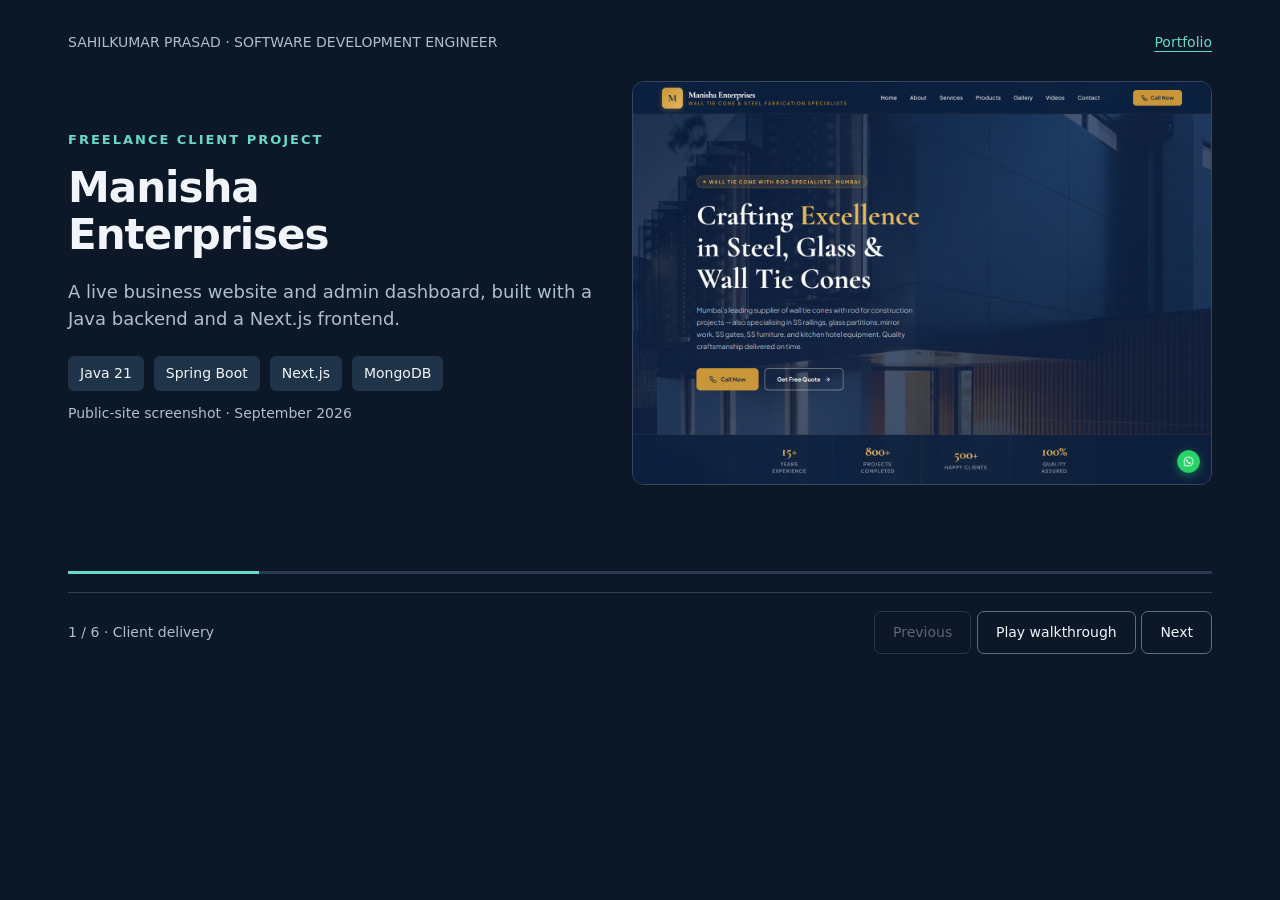
<file: walkthroughs/manisha-enterprises.html>
<!doctype html>
<html lang="en">
<head>
<meta charset="utf-8"><meta name="viewport" content="width=device-width,initial-scale=1">
<meta name="description" content="Sahilkumar Prasad's freelance Java, Spring Boot and Next.js client project walkthrough for Manisha Enterprises.">
<title>Manisha Enterprises — Project Walkthrough | Sahilkumar Prasad</title>
<style>
:root{color-scheme:dark;--bg:#0c1727;--panel:#15253a;--ink:#f1f5f9;--muted:#aebed1;--accent:#68d9c7}
*{box-sizing:border-box}body{margin:0;background:var(--bg);color:var(--ink);font:18px/1.5 system-ui,sans-serif}main{max-width:1240px;margin:auto;padding:32px 48px}header{display:flex;justify-content:space-between;align-items:center;font-size:14px;color:var(--muted);margin-bottom:28px}a{color:var(--accent);text-underline-offset:4px}.eyebrow{text-transform:uppercase;letter-spacing:2px;color:var(--accent);font-size:13px;font-weight:700}h1,h2{letter-spacing:-1px;line-height:1.12;margin:14px 0 20px;font-size:44px}p{max-width:760px;color:var(--muted);margin:12px 0}.slide{display:none;min-height:490px}.slide.active{display:block}.split{display:grid;grid-template-columns:1fr 1.1fr;gap:36px;align-items:center}.split h1,.split h2{font-size:42px}.shot{width:100%;border:1px solid #35475e;border-radius:12px}.tags{display:flex;gap:10px;flex-wrap:wrap;margin-top:24px}.tags span{padding:7px 12px;background:#203449;border-radius:6px;font-size:14px}.diagram{display:flex;gap:16px;align-items:center;margin:38px 0}.node{padding:24px 18px;background:var(--panel);border:1px solid #36536b;border-radius:10px;flex:1;min-width:0}.node strong{color:var(--accent);display:block;font-size:20px}.node small{display:block;color:var(--muted);margin-top:8px;font-size:15px}.arrow{color:var(--accent);font-size:28px}.cards{display:grid;grid-template-columns:repeat(3,1fr);gap:20px;margin-top:34px}.card{padding:26px;background:var(--panel);border-radius:10px;border-top:3px solid var(--accent)}.card h3{font-size:22px;margin:0 0 14px}.card p{font-size:17px}footer{border-top:1px solid #2e4259;padding-top:18px;display:flex;justify-content:space-between;align-items:center;gap:12px}button{border:1px solid #597087;background:transparent;color:var(--ink);font:inherit;font-size:14px;padding:10px 18px;border-radius:7px;cursor:pointer}button:hover,button:focus-visible{background:#294359;outline:2px solid var(--accent)}button:disabled{opacity:.35;cursor:default}#counter{color:var(--muted);font-size:14px}.progress{height:3px;background:#263b51;margin-bottom:18px}.progress span{display:block;height:100%;background:var(--accent);transition:width .2s}.note{font-size:14px;color:var(--muted)}.recording main{padding-top:24px}.recording .slide{min-height:485px}
@media(max-width:700px){main{padding:20px}.split,.cards{grid-template-columns:1fr}.diagram{flex-direction:column;align-items:stretch}.arrow{text-align:center;transform:rotate(90deg)}h1,h2,.split h1,.split h2{font-size:32px}header{gap:15px}.slide{min-height:0;margin-bottom:30px}footer{flex-wrap:wrap}.shot{max-height:420px;object-fit:contain}.cards{gap:12px}button{padding:10px 13px}}
@media(prefers-reduced-motion:reduce){*{transition:none!important}}
</style>
</head>
<body><main>
<header><span>SAHILKUMAR PRASAD · SOFTWARE DEVELOPMENT ENGINEER</span><a href="../index.html#projects">Portfolio</a></header>
<section class="slide active" aria-label="Client delivery">
<div class="split"><div><div class="eyebrow">Freelance client project</div><h1>Manisha<br>Enterprises</h1><p>A live business website and admin dashboard, built with a Java backend and a Next.js frontend.</p><div class="tags"><span>Java 21</span><span>Spring Boot</span><span>Next.js</span><span>MongoDB</span></div><p class="note">Public-site screenshot · September 2026</p></div><img class="shot" src="manisha-public-site.png" alt="Public Manisha Enterprises website showcasing fabrication services"></div>
</section>
<section class="slide" aria-label="Client need">
<div class="eyebrow">01 / The client need</div><h2>A public presence.<br>A manageable application.</h2><p>The project brings the business's services and work online, with a separate admin interface for content and incoming enquiries.</p><div class="cards"><div class="card"><h3>Show the work</h3><p>Products, services, galleries and videos on the public website.</p></div><div class="card"><h3>Manage content</h3><p>An admin dashboard for maintaining business information and media.</p></div><div class="card"><h3>Receive enquiries</h3><p>A website form connected to the backend, plus direct WhatsApp contact links.</p></div></div>
</section>
<section class="slide" aria-label="Architecture">
<div class="eyebrow">02 / Architecture overview</div><h2>Java APIs behind the website.</h2><div class="diagram"><div class="node"><strong>Next.js</strong><small>Public pages and admin UI<br>TypeScript · Tailwind CSS</small></div><span class="arrow" aria-hidden="true">→</span><div class="node"><strong>Spring Boot</strong><small>REST endpoints<br>Validation · application logic</small></div><span class="arrow" aria-hidden="true">→</span><div class="node"><strong>Data & media</strong><small>MongoDB records<br>Cloudinary uploads</small></div></div><p>The frontend calls Java REST APIs to work with business content and enquiries. MongoDB stores application records; Cloudinary handles media uploads.</p><p class="note">Conceptual request flow, based on the implementation. Client source code remains private.</p>
</section>
<section class="slide" aria-label="Authentication and enquiries">
<div class="eyebrow">03 / Backend responsibilities</div><h2>Public access and admin actions.</h2><div class="cards"><div class="card"><h3>Authentication</h3><p>JWT-based admin authentication with Spring Security.</p></div><div class="card"><h3>Enquiry flow</h3><p>Form submission → REST API → validation and service logic → MongoDB.</p></div><div class="card"><h3>Content updates</h3><p>Admin screens work with backend endpoints to manage products, media and enquiries.</p></div></div><p class="note">This walkthrough shows the public website and explains the architecture; it does not display a client admin session or customer records.</p>
</section>
<section class="slide" aria-label="Contribution and evidence">
<div class="eyebrow">04 / My contribution</div><h2>From Java backend<br>to client-facing delivery.</h2><div class="cards"><div class="card"><h3>Backend</h3><p>Java 21/Spring Boot APIs, MongoDB persistence and JWT admin authentication.</p></div><div class="card"><h3>Frontend</h3><p>Next.js/TypeScript public website and content-management dashboard.</p></div><div class="card"><h3>Integration</h3><p>Cloudinary uploads and enquiry forms connected to the application workflow.</p></div></div><p>The live site is evidence of delivery. Customer volumes, conversion improvements and time savings have not been measured for this case study.</p>
</section>
<section class="slide" aria-label="Explore the project">
<div class="eyebrow">05 / Explore</div><h2>See the delivered website.</h2><p><a href="https://www.manishaenterprise.in/" target="_blank" rel="noopener noreferrer">www.manishaenterprise.in ↗</a></p><p>For Java backend interviews, I can walk through the request flow, authentication boundaries, data model and how the frontend connects to the APIs.</p><div class="tags"><span>Java backend development</span><span>REST API integration</span><span>Freelance client delivery</span></div><p style="margin-top:36px"><a href="../resume/SAHILKUMAR_PRASAD_SDE_RESUME.pdf">One-page resume</a> &nbsp;·&nbsp; <a href="https://github.com/Sahill1001">GitHub</a> &nbsp;·&nbsp; <a href="https://www.linkedin.com/in/sahilkumar-prasad-74abba272/">LinkedIn</a></p><p class="note"><a href="manisha-enterprises.webm" download>Download the 90-second captioned walkthrough</a> · Silent WebM video</p>
</section>
<div class="progress" aria-hidden="true"><span id="progress" style="width:16.67%"></span></div>
<footer><span id="counter" aria-live="polite">1 / 6 · Client delivery</span><div><button id="previous" disabled>Previous</button> <button id="play">Play walkthrough</button> <button id="next">Next</button></div></footer>
</main><script>
const slides=[...document.querySelectorAll('.slide')];let current=0,timer=null;
function showSlide(index){current=Math.max(0,Math.min(slides.length-1,index));slides.forEach((el,i)=>{el.classList.toggle('active',i===current);el.setAttribute('aria-hidden',String(i!==current))});document.getElementById('counter').textContent=`${current+1} / ${slides.length} · ${slides[current].getAttribute('aria-label')}`;document.getElementById('progress').style.width=`${100*(current+1)/slides.length}%`;document.getElementById('previous').disabled=current===0;document.getElementById('next').disabled=current===slides.length-1;}
function pause(){clearInterval(timer);timer=null;document.getElementById('play').textContent='Play walkthrough'}
document.getElementById('previous').onclick=()=>{pause();showSlide(current-1)};
document.getElementById('next').onclick=()=>{pause();showSlide(current+1)};
document.getElementById('play').onclick=()=>{if(timer){pause();return}if(current===slides.length-1)showSlide(0);document.getElementById('play').textContent='Pause';timer=setInterval(()=>{if(current===slides.length-1){pause();return}showSlide(current+1)},14000)};
document.addEventListener('keydown',event=>{if(event.target.tagName==='BUTTON'||event.target.tagName==='A')return;if(event.key==='ArrowRight'){pause();showSlide(current+1)}if(event.key==='ArrowLeft'){pause();showSlide(current-1)}});
if(new URLSearchParams(location.search).has('recording'))document.body.classList.add('recording');showSlide(0);
</script></body></html>
</file>
